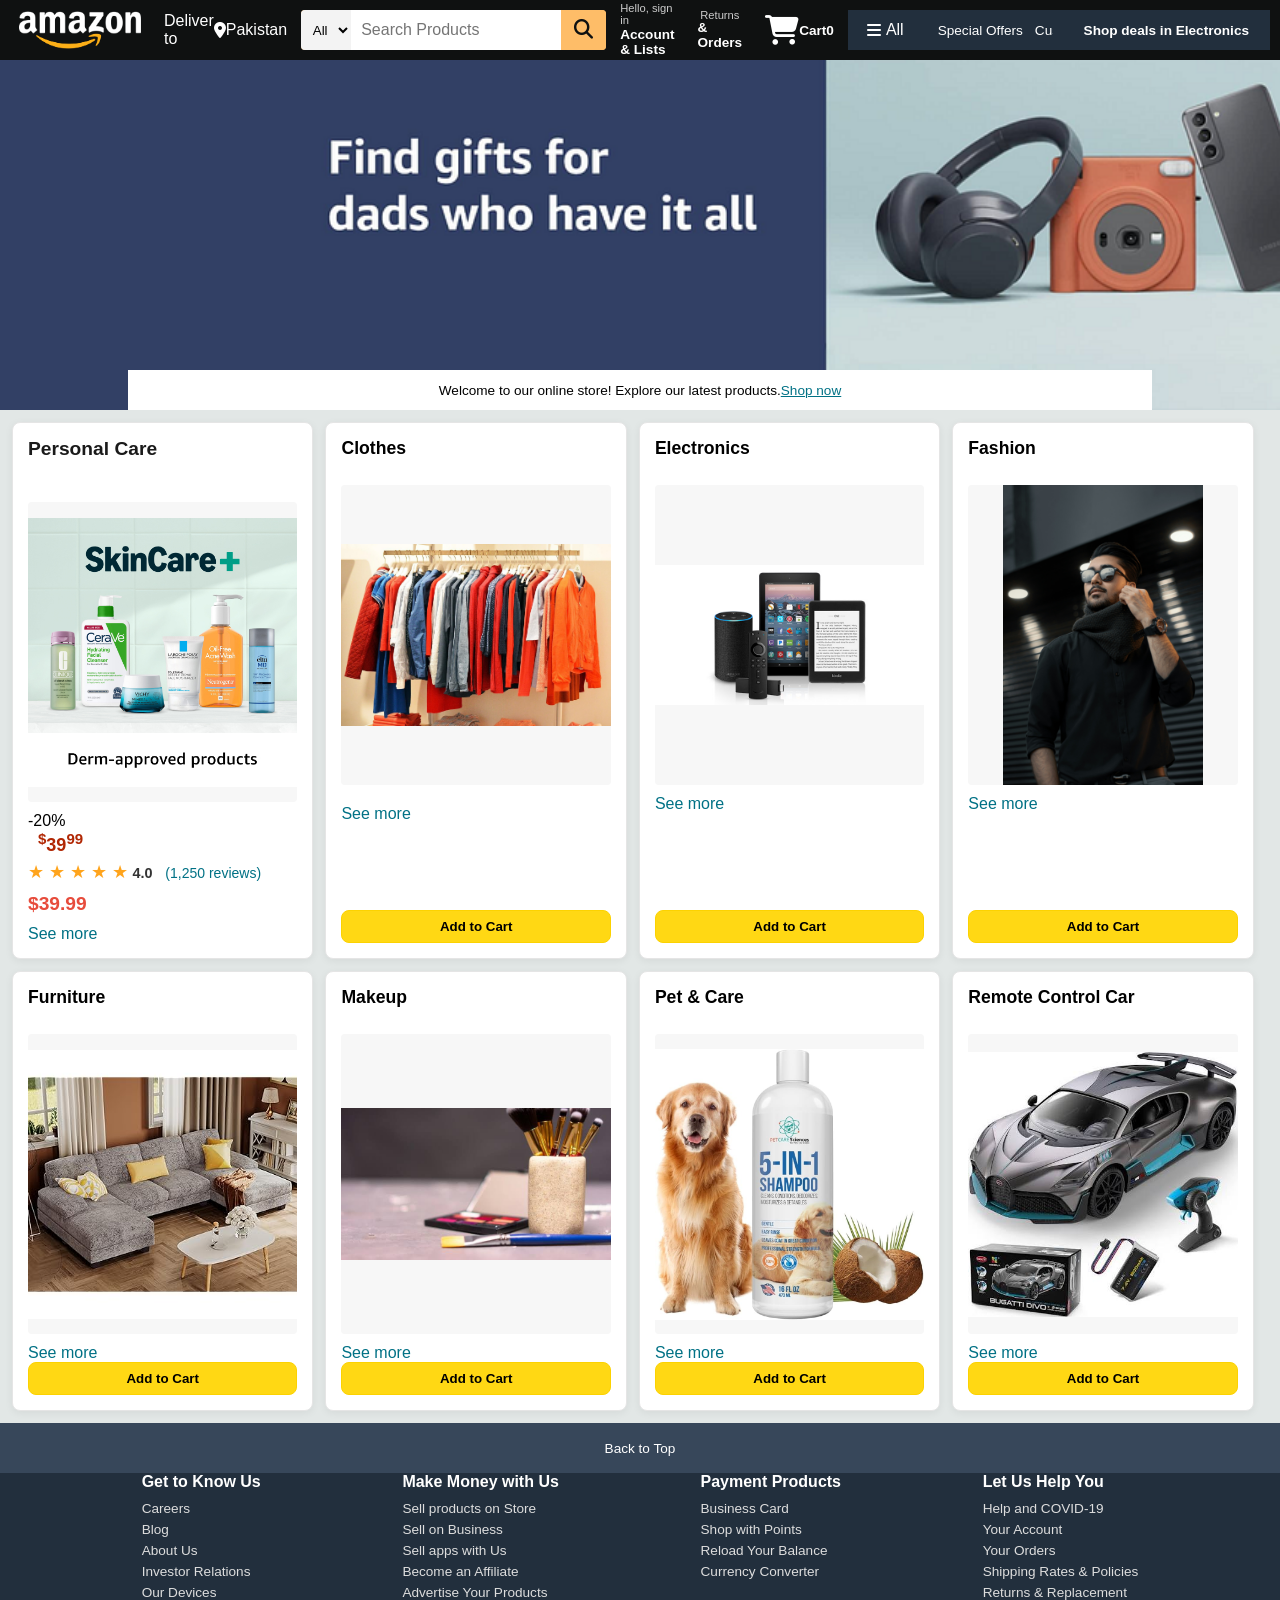
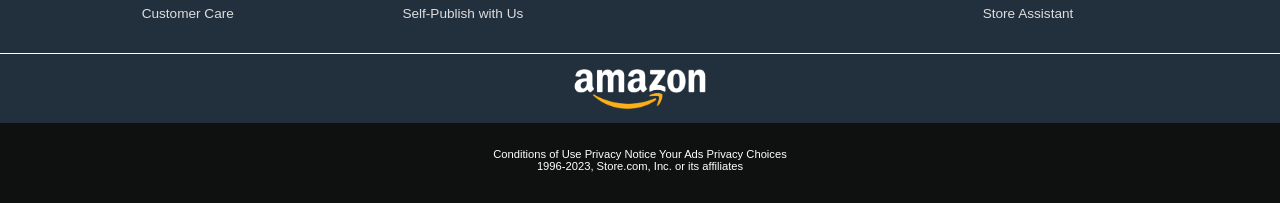
<file: index.html>
<!DOCTYPE html>
<html lang="en">
<head>
    <meta charset="UTF-8">
    <meta name="google-site-verification" content="bbj0FQ0-EPrHs8shuebVA4uPhTD0UPGW5d-oIDAtNas" />
    <meta name="viewport" content="width=device-width, initial-scale=1.0">
    <title>Amazon Project</title>
    <link rel="stylesheet" href="style.css">
    <link rel="stylesheet" href="https://cdnjs.cloudflare.com/ajax/libs/font-awesome/6.4.0/css/all.min.css">
</head>
<body>
    <header>
        <div class="navbar">
        <div class="nav-logo border">
            <div class="logo"></div>
        </div>

        <div class="nav-address border">
            <p class="add-first">Deliver to</p>
            <div class="add-icon">
             <i class="fa-solid fa-location-dot"></i>
            <p class="add-second">Pakistan</p>
            </div>
        </div>

        <div class="nav-search">
            <select class="search-select">
                <option>All</option>
            </select>
            <input placeholder="Search Products" class="search-input" id="searchInput">
            <div class="search-icon" onclick="performSearch()">
            <i class="fa-solid fa-magnifying-glass"></i>
        </div>
        </div>

        <div class="nav-signin border">
            <p><span class="nav-first">Hello, sign in</span></p>
            <p class="nav-second">Account & Lists</p>
        </div>

        <div class="nav-return border">
            <p><span class="nav-first">Returns</span></p>
            <p class="nav-second">& Orders</p>
        </div>

        <div class="nav-cart border">
           <i class="fa-solid fa-cart-shopping"></i>
            Cart <span id="cart-count">0</span>
        </div>

        <div class="panel">
            <div class="panel-all border">
            <i class="fa-solid fa-bars"></i>
                All
            </div>
            <div class="panel-ops">
                <p>Special Offers</p>
                <p>Customer Service</p>
                <p>Registry</p>
                <p>Gift Cards</p>
                 <p>Sell</p>
            </div>
            <div class="panel-deals border">
                <p>Shop deals in Electronics</p>
            </div>
        </div>
    </header>

    <div class="hero-section">
        <div class="hero-msg">
        <p>Welcome to our online store! Explore our latest products.<a href="#">Shop now</a></p>
        </div>
    </div>

     <div class="shop-section">
        <div class="box1 box">
            <div class="box-content">
            <h2>Personal Care</h2>
            <a href="health.html">
             <div class="box-img" style="background-image: url('box1-image.jpg');"></div> 
            </a>

         <div id="product-discount">-20%$</div>
         <div id="product-price"><sup>$</sup>29<sup>99</sup></div>

      <div class="rating-container">
        <div class="stars">
            <span class="stars">&#9733;</span>
            <span class="stars">&#9733;</span>
            <span class="stars">&#9733;</span>
            <span class="stars">&#9733;</span>
            <span class="stars">&#9733;</span>
            <span class="rating-text">4.0</span>
            <span class="review-count">(1,250 reviews)</span>
        </div>
      </div>
            <p class="price">$39.99</p>
            <p><a href="health.html" style="color: #007185;">See more</a></p>
        </div>
     </div>

        <div class="box2 box">
            <h2>Clothes</h2>
            <div class="box-img"></div>
            <p>See more</p>
            <button class="add-to-cart-btn" onclick="addToCart('Clothes')">Add to Cart</button>
            </div>

        <div class="box3 box">
            <h2>Electronics</h2>
            <div class="box-img"></div>
            <p>See more</p>
            <button class="add-to-cart-btn" onclick="addToCart('Electronics')">Add to Cart</button>
        </div>

        <div class="box4 box">
            <h2>Fashion</h2>
            <div class="box-img"></div>
            <p>See more</p>
            <button class="add-to-cart-btn" onclick="addToCart('Fashion')">Add to Cart</button>
        </div>

        <div class="box5 box">
            <h2>Furniture</h2>
            <div class="box-img"></div>
            <p>See more</p>
            <button class="add-to-cart-btn" onclick="addToCart('Furniture')">Add to Cart</button>
        </div>

        <div class="box6 box">
        <h2>Makeup</h2>
        <div class="box-img"></div>
        <p>See more</p>
        <button class="add-to-cart-btn" onclick="addToCart('Makeup')">Add to Cart</button>
        </div>

        <div class="box7 box">
            <h2>Pet & Care</h2>
            <div class="box-img"></div>
            <p>See more</p>
            <button class="add-to-cart-btn" onclick="addToCart('Pet &  Care')">Add to Cart</button>
        </div>

        <div class="box8 box">
            <h2>Remote Control Car</h2>
            <div class="box-img"></div>
            <p>See more</p>
            <button class="add-to-cart-btn" onclick="addToCart('Remote Control Car')">Add to Cart</button>
        </div>
    </div>
    </div>
     <footer>
        <div class="foot-panel1">
            Back to Top
        </div>

        <div class="foot-panel2">
            <ul>
                <p>Get to Know Us</p>
                <a>Careers</a>
                <a>Blog</a>
                <a>About Us</a>
                <a>Investor Relations</a>
                <a>Our Devices</a>
                <a>Customer Care </a>
            </ul>

            <ul>
                <p>Make Money with Us</p>
                <a>Sell products on Store</a>
                <a>Sell on Business</a>
                <a>Sell apps  with Us</a>
                <a>Become an Affiliate</a>
                <a>Advertise Your Products</a>
                <a>Self-Publish with Us</a>
            </ul>

             <ul>
                <p>Payment Products</p>
                <a>Business Card</a>
                <a>Shop with Points</a>
                <a>Reload Your Balance</a>
                <a>Currency Converter</a>
            </ul>

            <ul>
                <p>Let Us Help You</p>
                <a> Help and COVID-19</a>
                <a>Your Account</a>
                <a>Your Orders</a>
                <a>Shipping Rates & Policies</a>
                <a>Returns & Replacement</a>
                <a>Store Assistant</a>
            </ul>

        </div>

        <div class="foot-panel3">
            <div class="logo"></div>
        </div>

        <div class="foot-panel4">
            <div class="pages">
            <a>Conditions of Use</a>
            <a>Privacy Notice</a>
            <a>Your Ads Privacy  Choices</a>
            </div>

            <div class="copy right">
                1996-2023, Store.com, Inc. or its affiliates
            </div>
        </div>
     </footer>

     <script src="./script.js"></script>
</body>
</html>
</file>
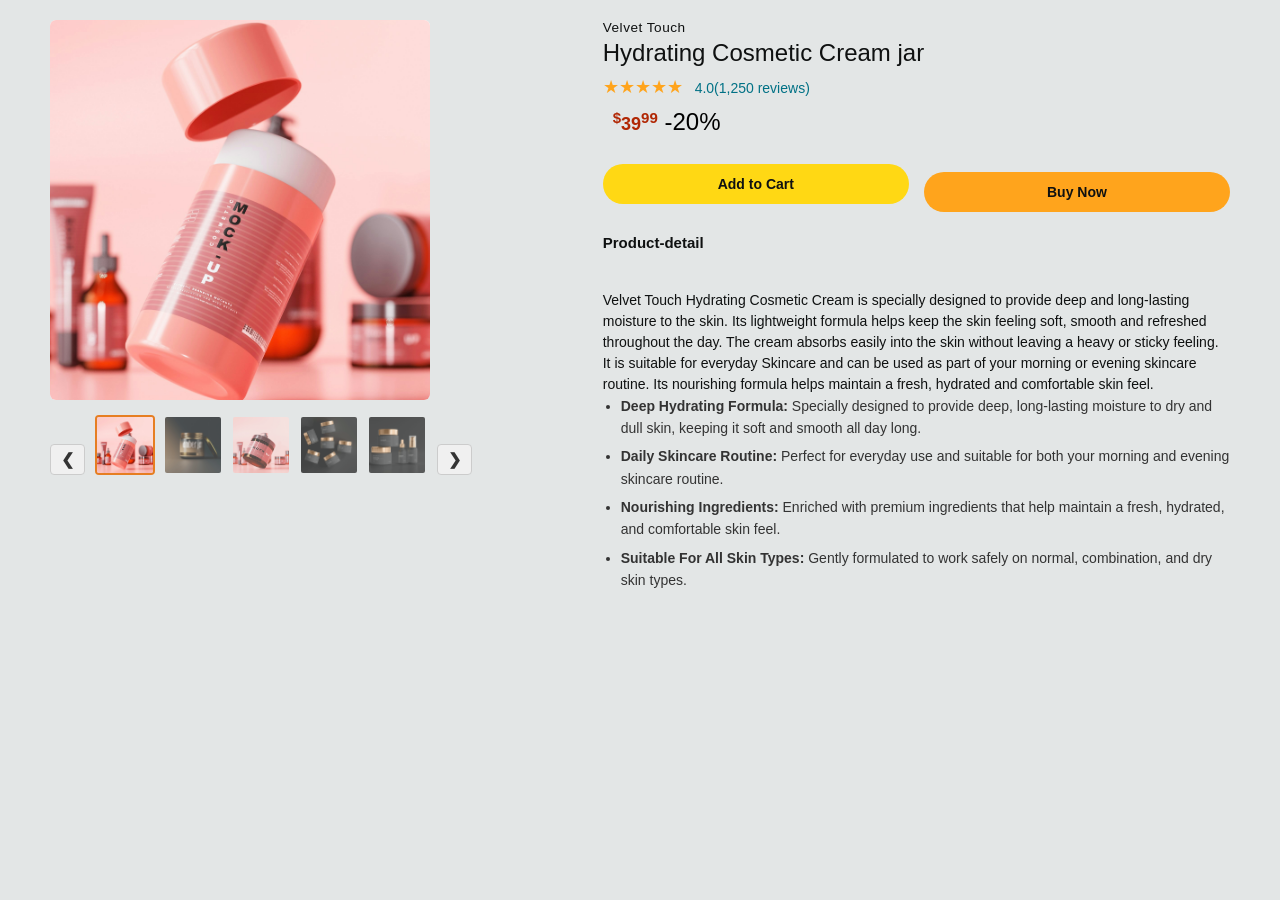
<file: Product-detail.html>
<!DOCTYPE html>
<html lang="en">
<head>
    <meta charset="UTF-8">
    <meta name="viewport" content="width=device-width, initial-scale=1.0">
    <title>Product Details - Velvet Touch</title>
    <link rel="stylesheet" href="style.css">
</head>
<body>
    
     <div class="product-detail-container">
        <div class=" product-slider-section">
            <div class="slider-container">
                <img id="main-product-img" src="box9-image.jpg" alt="Hydrating Cosmetic Cream jar">
            </div>

           <div class="thumbnail-wrapper">
            <button class="slider-btn prev-btn" onclick="prevImage()">&#10094;</button>

        <div class="thumbnail-container">
            <img src="box9-image.jpg" class="thumb-img active" onclick="changeImage('box9-image.jpg',0)" alt="Hydrating Cosmetic Cream jar">
            <img src="image1.jpg" class="thumb-img " onclick="changeImage('image1.jpg',1)" alt="image 1">
            <img src="image2.jpg" class="thumb-img " onclick="changeImage('image2.jpg',2)" alt="image 2">
            <img src="image3.jpg" class="thumb-img " onclick="changeImage('image3.jpg',3)" alt="image 3">
            <img src="image4.jpg" class="thumb-img " onclick="changeImage('image4.jpg',4)" alt="image 4">
       </div>

       <button class="slider-btn next-btn" onclick="nextImage()">&#10095;</button>
       </div>
       </div>

     <div class="product-info-section">

        <span class="company-name">Velvet Touch</span>
        <h1 class="product-title">Hydrating Cosmetic Cream jar</h1>

        <div class="rating-stars">
            <sapn class="stars">&#9733;&#9733;&#9733;&#9733;&#9733;</sapn>
            <span class="review-count">4.0(1,250 reviews)</span>
        </div>

        <div class="price-box">
            <span id="product-price"><b>$39</b><sup>99</sup></span>
            <span id="product-discount">-20%</span>
        </div>

        <div class="action-buttons">
        <button class="cart-btn">Add to Cart</button>
        <button class="buy-btn">Buy Now</button>
        </div>
        
       <div class="product-description">
        <h3>Product-detail</h3>
        <p>Velvet Touch Hydrating Cosmetic Cream is specially designed to provide deep and long-lasting moisture to the skin. Its lightweight formula helps keep the skin feeling soft, smooth and refreshed throughout the day. The cream absorbs easily into the skin without leaving a heavy or sticky feeling. It is suitable for everyday Skincare and can be used as part of your morning or evening skincare routine. Its nourishing formula helps maintain a fresh, hydrated and comfortable skin feel.</p>
        <ul>
            <li><b>Deep Hydrating Formula:</b> Specially designed to provide deep, long-lasting moisture to dry and dull skin, keeping it soft and smooth all day long.</li>
            <li><b>Daily Skincare Routine:</b> Perfect for everyday use and suitable for both your morning and evening skincare routine.</li>
            <li><b>Nourishing Ingredients:</b> Enriched with premium ingredients that help maintain a fresh, hydrated, and comfortable skin feel.</li>
            <li><b>Suitable For All Skin Types:</b> Gently formulated to work safely on normal, combination, and dry skin types.</li>
        </ul>
       </div>

    </div>

    <script src="script.js"></script>
</body>
</html>
</file>
<file: style.css>
* {
   margin: 0;
   padding: 0;
   box-sizing: border-box;
}
body{
     font-family: Arial, sans-serif;
     width: 100%;
     margin: 0;
     padding: 0;
     overflow-x: hidden;
}
.navbar{
    height: 60px;
    width: 100%;
    background-color: #0f1111;
    color: white;
    display: flex;
    align-items: center;
    justify-content: flex-start;
    padding: 0 10px;
    position: relative;
    z-index: 10;
    gap: 5px;
    box-sizing: border-box;
    margin: 0;
}
.nav-logo {
    height: 50px;
    width: 140px;
}

.nav-signin{
    display: flex;
    flex-direction: column;
    justify-content: center;
    padding: 2px 8px;
    border: 1px solid transparent;
    cursor: pointer;
    height: auto;
    gap: 2px;
}

.nav-return {
    display: flex;
    flex-direction: column;
    justify-content: center;
    padding: 5px 6px;
    border: 1px solid transparent;
    cursor: pointer;
    height: auto;
}

.nav-return:hover{
    border: 1px solid white;
}

.nav-signin:hover{
    border: 1px solid white;
}

.logo {
    background-image: url("amazon-logo.png");
    height: 50px;
    width: 120px;
    background-size: contain;
    background-repeat: no-repeat;
    background-position: center;
}

.border {
    height: 50px;
    display: flex;
    align-items: center;
    border: 1.5px solid transparent;
    padding: 0 8px;
    box-sizing: border-box;
}

.border:hover {
    border: 1.5px solid white;
}

/** box2 **/
.nav-first {
       color: #cccccc;
       font-size: 0.75rem;
       margin: 0;
       display: block;
       line-height: 1.1;
}

.nav-second {
      font-size: 0.85rem;
      font-weight: 700;
      margin: 0;
      color: #ffffff;
      line-height: 1.1;
}

.add-icon {
    display: flex;
    align-items: center;
}

/** box3 **/
.nav-search {
    display: flex;
    background-color: #febd69;
    height: 40px;
    border-radius: 4px;
    flex: 1;
    max-width: 380px;
}

.search-select {
    background-color: #f3f3f3;
    width: 50px;
    text-align: center;
    border-top-left-radius: 4px;
    border-bottom-left-radius: 4px ;
    border: none;
}

.search-input {
    flex-grow: 1;
    font-size: 1rem;
    border: none;
    padding-left: 10px;
}

.search-icon {
    width: 45px;
    display: flex;
    justify-content:center;
    align-items: center;
    font-size: 1.2rem;
    background-color: #febd68;
    border-top-right-radius: 4px;
    border-bottom-right-radius: 4px;
    color: #0f1111;
}

.nav-search:hover {
    border: 2px solid orange;
}


/** box4 **/
.nav-first {
    font-size: 0.7rem;
}

.nav-second {
    font-size: 0.85rem;
    font-weight: 700;
}

/** box6 **/
.nav-cart i {
       font-size: 30px;
}

.nav-cart {
    font-size: 0.85rem;
    font-weight: 700;
    flex-shrink: 0;
}

.cart-count {
    color: #f08804;
    font-size: 0.85rem;
    font-weight: 700;
}

/** Add to Cart Button**/
.cart-btn{
    width: 100%;
    margin-top: 8px;
    margin-bottom: 8px;
    padding: 10px;
    border: none;
    border-radius: 20px;
    background: #ffd814;
    font-weight: bold;
    cursor: pointer;
}

.cart-btn:hover{
    background: #f7ca00;
}

.add-btn {
    background-color: #ffd814;
    border: none;
    border-radius: 20px;
    padding: 7px 15px;
    font-weight: 700;
    cursor: pointer;
    margin: 8px;
}

/** panel **/
.panel {
    height: 40px;
    width: 100%;
    background: #222f3d;
    color: white;
    display: flex;
    align-items: center;
    padding: 0 10px;
    overflow: hidden;
    justify-content: flex-start;
    margin: 0px !important;
    margin-left: auto;
    gap: 15px;
    overflow: hidden;
}

.panel-ops {
    min-width: auto;
    display: flex;
    align-items: center;
    gap: 12px;
    flex-wrap: nowrap;
    margin-left: 10px;
    overflow-x: visible;
    white-space: nowrap;
    flex-shrink: 1;
    flex-grow: 1;
}

.panel-ops::-webkit-scrollbar{
    display: none;
}

.panel-ops p{
    margin: 0;
    cursor: pointer;
    white-space: nowrap;
    font-size: 0.85rem;
    flex-shrink: 0;
}

.panel-all{
    display: flex;
    align-items: center;
    gap: 5px;
    white-space: nowrap;
    flex-shrink: 0;
}

.panel-deals {
    padding: 0 10px;
    font-size: 0.85rem;
    font-weight: 700;
    white-space: nowrap;
    flex-shrink: 0;
    margin-left: 5px;
}

@media (max-width:800px) {
    .panel-deals{
        display: none;
    }
}

.panel-deals p{
    margin: 0px;
    cursor: pointer;
}

/** hero-section **/
.hero-section {
    background-image: url("hero-image.png");
    background-size: cover;
    height: 350px;
    width: 100%;
    display: flex;
    justify-content: center;
    align-items: flex-end;
    /*margin-top: 0px !important;
    margin-bottom: 0px !important;*/
    margin: 0;
    padding: 0;
    position: relative;
}

.hero-msg {
    background-color: white;
    color: black;
    height: 40px;
    display: flex;
    align-items: center;
    text-align: center;
    justify-content: center;
    font-size: 0.85rem;
    width: 80%;
    margin-bottom: 0px !important;  
    margin-top: 25px !important;
}

.hero-msg a {
    color: #007185;
}

/** shop section **/
.shop-section {
    display: flex;
    flex-wrap: wrap;
    justify-content: space-between;
    background-color: #e2e7e6;
    padding-bottom: 0 10px 20px  !important;
    width: 100% !important;
    margin: 0;
    box-sizing: border-box;
    
}
.box {
    display: flex !important;
    flex-direction: column !important;
    border: 1px solid #e5e5e5 !important;
    width: 24% !important;
    height: auto !important;
    background-color: white !important;
    padding: 15px !important;
    box-shadow: 0 2px 8px rgba(0, 0, 0, 0.06) !important;
    /*margin-bottom: 10px !important;*/
    box-sizing: border-box;
    border-radius: 8px !important;
    margin: 0 0 10px 0;
}

.box a {
    margin-top: auto;
    text-decoration: none;
    color: #007185;
}


.box-img {
    height: 300px !important;
    width: 100% !important;
    background-size: contain;
    background-position: center;
    background-repeat: no-repeat;
    margin-top: 1rem;
    margin-bottom: 1rem;
    background-color: transparent;
}

.box h2{
    font-size: 1.1rem;
    font-weight: 700;
    margin-bottom: 10px;
}

/** box1-Health & Personal Care **/
.box1 .box-img {
    background-image: url('box1-image.jpg');
    background-size: contain;
    background-position: center;
    background-repeat: no-repeat;
    height: 280px;
    width: 100%;
}

/** box2-Clothes **/
.box2 .box-img {
    background-image: url('box2-image.jpg');
    height: 250px;
    width: 100%;
    background-size: contain;
    background-position: center;
    background-repeat: no-repeat;
    margin-bottom: 20px;
} 

/** box3-Electronics **/
.box3 .box-img {
    background-image: url('box3-image.jpg');
    height: 250px;
    background-size: contain;
    background-repeat: no-repeat;
    background-position: center;
}

/** box4-Fashion **/
.box4 .box-img {
    background-image: url('box4-image.jpg');
    background-position:center;
    background-repeat: no-repeat;
    background-size: contain;
    width: 100%;
    height: 300px;
    object-fit: cover;
}

/** box5-Furiture **/
.box5 .box-img {
    background-image: url('box5-image.jpg');
    background-size: contain;
    background-position: center;
    background-repeat: no-repeat;
    grid-row: 2;
}

/** box6-Makeup **/
.box6 .box-img {
    background-image: url('box6-image.jpg');
    background-size: contain;
    background-position: center;
    background-repeat: no-repeat;
}

/** box7-Pet & Care **/
.box7 .box-img {
    height: 250px;
    background-image:url('box7-image.jpg') ;
    background-size: contain;
    background-repeat: no-repeat;
    background-position: center;
}

/** box8-Remote Control Car **/
.box8 .box-img {
    background-image: url('box8-image.jpg');
    background-size: contain;
    background-position: center;
    background-repeat: no-repeat;
}

.box p{
    color: #007185;
}

/** footer **/
.footer {
    width: 100%;
    margin-top: 0px !important;
    margin-bottom: 0px !important;
}

.foot-panel1 {
    background-color: #37475a;
    color: white;
    height: 50px;
    display: flex;
    justify-content: center;
    align-items:center ;
    font-size: 0.85rem;
    width: 100%;
    margin-top: 0;
    margin-bottom: 0;
}

.foot-panel2 {
    background-color: #222f3d;
    color: white;
    height: 180px !important;
    display: flex;
    justify-content: space-evenly;
    padding:  0px !important;
    width: 100%;
    margin-top: 0 !important;
    margin-bottom: 0!important;
}

ul {
    margin-top: 0px;
    padding-left: 0px;
}

ul p{
    font-weight: bold;
    margin-bottom: 10px;
}

ul a {
    display: block;
    font-size: 0.85rem;
    margin-top: 5px;
    color: #dddddd;
    margin-top: 6px;
    text-decoration: none;
}

.foot-panel3 {
    background-color: #222f3d;
    color: white;
    border-top: 0.5px solid white;
    height: 70px;
    display: flex;
    justify-content: center;
    align-items: center;
}

.logo {
    background-image: url("amazon-logo.png");
    height: 50px;
    width: 140px;
    background-size: cover;
}

.foot-panel4 {
    background-color: #0f1111;
    color: white;
    height: 80px;
    font-size: 0.7rem;
    text-align: center;
    margin: 0;
    padding: 0;
}

.search-container{
    display: flex;
    align-items: center;
    max-width: 500px;
    width: 100%;
}

.search-container input{
    width: 100%;
    padding: 10px 14px;
    border: 1px solid #ccc;
    border-radius: 4px 0 0 4px;
    font-size: 0.95rem;
    outline: none;
}

.search-container input:focus{
    border-color: #ff9900;
}

.search-container button{
    background-color: #febd69;
    border: none;
    padding: 10px 18px;
    border-radius: 0 4px 4px 0;
    cursor: pointer;
    font-weight: bold;
    transition: background 0.2s;
}

.search-container button:hover{
    background-color: #f3a847;
}

.rating-container{
    display: flex;
    align-items: center;
    gap: 6px;
    margin: 6px 0;
    font-family: Arial, sans-serif;
}

.stars{
    color: #ffa41c;
    font-size: 1.1rem;
}

.rating-text{
    font-weight: bold;
    font-size: 0.9rem;
    color: #333;
}

.review-count{
    color: #007185;
    font-size: 0.85rem;
    cursor: pointer;
}

.review-count:hover{
    text-decoration: underline;
    color: #c7511f;
}



/* PERSONAL CARE*/

.navbar{
    height: 60px;
    width: 100%;
    background-color: #0f1111;
    color: white;
    display: flex;
    align-items: center;
    justify-content: flex-start;
    padding: 0 10px;
    position: relative;
    z-index: 10;
    gap: 5px;
    box-sizing: border-box;
    margin: 0;
}
.nav-logo {
    height: 50px;
    width: 140px;
}

.nav-signin{
    display: flex;
    flex-direction: column;
    justify-content: center;
    padding: 2px 8px;
    border: 1px solid transparent;
    cursor: pointer;
    height: auto;
    gap: 2px;
}

.nav-return {
    display: flex;
    flex-direction: column;
    justify-content: center;
    padding: 5px 6px;
    border: 1px solid transparent;
    cursor: pointer;
    height: auto;
}

.nav-return:hover{
    border: 1px solid white;
}

.nav-signin:hover{
    border: 1px solid white;
}

.logo {
    background-image: url("amazon-logo.png");
    height: 50px;
    width: 120px;
    background-size: contain;
    background-repeat: no-repeat;
    background-position: center;
}

.border {
    height: 50px;
    display: flex;
    align-items: center;
    border: 1.5px solid transparent;
    padding: 0 8px;
    box-sizing: border-box;
}

.border:hover {
    border: 1.5px solid white;
}

/** box2 **/
.nav-first {
       color: #cccccc;
       font-size: 0.75rem;
       margin: 0;
       display: block;
       line-height: 1.1;
}

.nav-second {
      font-size: 0.85rem;
      font-weight: 700;
      margin: 0;
      color: #ffffff;
      line-height: 1.1;
}

.add-icon {
    display: flex;
    align-items: center;
}

/** box3 **/
.nav-search {
    display: flex;
    background-color: #febd69;
    height: 40px;
    border-radius: 4px;
    flex: 1;
    max-width: 380px;
}

.search-select {
    background-color: #f3f3f3;
    width: 50px;
    text-align: center;
    border-top-left-radius: 4px;
    border-bottom-left-radius: 4px ;
    border: none;
}

.search-input {
    flex-grow: 1;
    font-size: 1rem;
    border: none;
    padding-left: 10px;
}

.search-icon {
    width: 45px;
    display: flex;
    justify-content:center;
    align-items: center;
    font-size: 1.2rem;
    background-color: #febd68;
    border-top-right-radius: 4px;
    border-bottom-right-radius: 4px;
    color: #0f1111;
}

.nav-search:hover {
    border: 2px solid orange;
}


/** box4 **/
.nav-first {
    font-size: 0.7rem;
}

.nav-second {
    font-size: 0.85rem;
    font-weight: 700;
}

/** box6 **/
.nav-cart i {
       font-size: 30px;
}

.nav-cart {
    font-size: 0.85rem;
    font-weight: 700;
    flex-shrink: 0;
}

.cart-count {
    color: #f08804;
    font-size: 0.85rem;
    font-weight: 700;
}

/** Add to Cart Button**/
.cart-btn{
    width: 100%;
    margin-top: 8px;
    margin-bottom: 8px;
    padding: 10px;
    border: none;
    border-radius: 20px;
    background: #ffd814;
    font-weight: bold;
    cursor: pointer;
}

.cart-btn:hover{
    background: #f7ca00;
}

.add-btn {
    background-color: #ffd814;
    border: none;
    border-radius: 20px;
    padding: 7px 15px;
    font-weight: 700;
    cursor: pointer;
    margin: 8px;
}

/** panel **/
.panel {
    height: 40px;
    width: 100%;
    background: #222f3d;
    color: white;
    display: flex;
    align-items: center;
    padding: 0 10px;
    overflow: hidden;
    justify-content: flex-start;
    margin: 0px !important;
    margin-left: auto;
    gap: 15px;
    overflow: hidden;
}

.panel-ops {
    min-width: auto;
    display: flex;
    align-items: center;
    gap: 12px;
    flex-wrap: nowrap;
    margin-left: 10px;
    overflow-x: auto;
    white-space: nowrap;
    flex-shrink: 1;
    flex-grow: 1;
}

.panel-ops::-webkit-scrollbar{
    display: none;
}

.panel-ops p{
    margin: 0;
    cursor: pointer;
    white-space: nowrap;
    font-size: 0.85rem;
    flex-shrink: 0;
}

.panel-all{
    display: flex;
    align-items: center;
    gap: 5px;
    white-space: nowrap;
    flex-shrink: 0;
}

.panel-deals {
    padding: 0 10px;
    font-size: 0.85rem;
    font-weight: 700;
    white-space: nowrap;
    flex-shrink: 0;
    margin-left: 5px;
}

@media (max-width:800px) {
    .panel-deals{
        display: none;
    }
}

.panel-deals p{
    margin: 0px;
    cursor: pointer;
}


.pages {
     padding-top: 25px;
}


.copy-right {
      padding-top: 5px;
}

/* Body Background */
body {
    background-color: #e3e6e6;
    font-family: Arial, sans-serif;
    margin: 0;
    padding: 0;
}

/*Health and Personal Care*/
.page-title {
    text-align: center;
    color: #0f1111;
    margin-bottom: 25px;
}

/* Grid Layout */
.shop-section {
    display: flex;
    flex-wrap: wrap;
    justify-content: flex-start;
    padding: 12px;
    gap: 12px;
    background-color: #e2e7e6;
    box-sizing: border-box;
    margin-left: auto;
}

.box {
    background-color: white;
    padding: 15px;
    box-sizing: border-box;
    border-radius: 8px;
    box-shadow: 0 2px 8px rgba(0, 0, 0, 0.06);
    justify-content: space-between;
    display: flex;
    flex-direction: column;
    width: calc(25% -9px);
    height: 380px;
    margin: 0;
}


.box-content {
    display: flex;
    flex-direction: column;
    margin-left: 0;
    margin-right: 0;
    height: 100%;
}

.box-content h2{
    font-size: 1.2rem;
    font-weight: 600;
    color: #1a1a1a;
    margin-top: 0;
    margin-bottom: 8px;
    min-height: 40px;
}

/* Iamge Container */
.box-img {
    height: 180px;
    width: 100%;
    background-size: contain;
    background-position: center;
    background-repeat: no-repeat;
    border-radius: 4px;
    margin-bottom: 10px;
    background-color: #f7f7f7;
}

.box-content .price {
    font-size: 1.2rem;
    font-weight: 700;
    color: #e74c3c;
    margin: 4px 0 10px 0;
}

/* Button Styling*/
button{
    width: 100%;
    background-color: #ffd814;
    border: 1px solid #fcd200;
    border-radius: 8px;
    padding: 8px;
    cursor: pointer;
    font-weight: bold;
    transition: background 0.2s;
    margin-top: auto;
}

button:hover {
    background-color: #f7ca00;
}

/*COMPANY NAME*/
.company-name{
    font-size: 0.85rem;
    color: #565959;
    display: block;
    margin-bottom: 3px;
} 


/* Background Images Assignment*/

.box9 .box-img {
    background-image: url('box9-image.jpg');
    background-size: cover;
    background-position: center;
    background-repeat: no-repeat;
}

.box10 .box-img{
    background-image: url('box10-image.jpg');
    background-size: cover;
    background-position: center;
    background-repeat: no-repeat;
}

.box11 .box-img{
    background-image: url('box11-image.jpg');
    background-size: cover;
    background-position: center;
    background-repeat: no-repeat;
}

.box12 .box-img{
    background-image: url('box12-image.jpg');
}

.box13 .box-img{
    background-image: url('box13-image.jpg');
    background-size: cover;
    background-repeat: no-repeat;
    background-position: center;
}

.box14 .box-img{
    background-image: url('box14-image.jpg');
    background-size: cover;
    background-position: center;
    background-repeat: no-repeat;
}

.box15 .box-img{
    background-image: url('box15-image.jpg');
    background-size: cover;
    background-position: center;
    background-repeat: no-repeat;
}

.box16 .box-img{
    background-image: url('box16-image.jpg');
    background-size: cover;
    background-position: center;
    background-repeat: no-repeat;
}

.box17 .box-img{
    background-image: url('box17-image.jpg');
    background-size: cover;
    background-position: center;
    background-repeat: no-repeat;
}

.box18 .box-img{
        background-image: url('box18-image.jpg');
        background-size: cover;
        background-position: center;
        background-repeat: no-repeat;
}

.box19 .box-img{
    background-image: url('box19-image.jpg');
    background-size: cover;
    background-position: center;
    background-repeat: no-repeat;
}

.box20 .box-img{
    background-image: url('box20-image.jpg');
    background-size: cover;
    background-position: center;
    background-repeat: no-repeat;
}

.box21 .box-img{
    background-image: url('box21-image.jpg');
    background-size: cover;
    background-position: center;
    background-repeat: no-repeat;
}

.box22 .box-img{
    background-image: url('box22-image.jpg');
    background-size: cover;
    background-position: center;
    background-repeat: no-repeat;
}

.box23 .box-img{
    background-image: url('box23-image.jpg');
    background-size: cover;
    background-position: center;
    background-repeat: no-repeat;
}

.box24 .box-img{
    background-image: url('box24-image.jpg');
    background-size: cover;
    background-position: center;
    background-repeat: no-repeat;
}

box-link {
    display: block;
    text-decoration: none;
    color: inherit;
}

/** footer **/
.footer {
    width: 100%;
    margin-top: 0px !important;
    margin-bottom: 0px !important;
}

.foot-panel1 {
    background-color: #37475a;
    color: white;
    height: 50px;
    display: flex;
    justify-content: center;
    align-items:center ;
    font-size: 0.85rem;
    width: 100%;
    margin-top: 0;
    margin-bottom: 0;
}

.foot-panel2 {
    background-color: #222f3d;
    color: white;
    height: 180px !important;
    display: flex;
    justify-content: space-evenly;
    padding:  0px !important;
    width: 100%;
    margin-top: 0 !important;
    margin-bottom: 0!important;
}

ul {
    margin-top: 0px;
    padding-left: 0px;
}

ul p{
    font-weight: bold;
    margin-bottom: 10px;
}

ul a {
    display: block;
    font-size: 0.85rem;
    margin-top: 5px;
    color: #dddddd;
    margin-top: 6px;
    text-decoration: none;
}

.foot-panel3 {
    background-color: #222f3d;
    color: white;
    border-top: 0.5px solid white;
    height: 70px;
    display: flex;
    justify-content: center;
    align-items: center;
}

.logo {
    background-image: url("amazon-logo.png");
    height: 50px;
    width: 140px;
    background-size: cover;
}

.foot-panel4 {
    background-color: #0f1111;
    color: white;
    height: 80px;
    font-size: 0.7rem;
    text-align: center;
    margin: 0;
    padding: 0;
}

.search-container{
    display: flex;
    align-items: center;
    max-width: 500px;
    width: 100%;
}

.search-container input{
    width: 100%;
    padding: 10px 14px;
    border: 1px solid #ccc;
    border-radius: 4px 0 0 4px;
    font-size: 0.95rem;
    outline: none;
}

.search-container input:focus{
    border-color: #ff9900;
}

.search-container button{
    background-color: #febd69;
    border: none;
    padding: 10px 18px;
    border-radius: 0 4px 4px 0;
    cursor: pointer;
    font-weight: bold;
    transition: background 0.2s;
}

.search-container button:hover{
    background-color: #f3a847;
}

/*PRODUCT DETAIL*/
.body{
    font-family: Arial,  sans-serif;
    margin: 0;
    padding: 0;
}

.product-detail-container{
    display: flex;
    flex-direction: row;
    justify-content: flex-start;
    padding: 0 10px;
    gap: 30px;
    width: 100%;
    max-width: 1200px;
    margin: 20px auto;
    align-items: flex-start;
    box-sizing: border-box;
}

.product-slider-section {
    flex: 1;
    width: 45%;
    display: flex;
    flex-direction: column;
    align-items: flex-start;
    margin-left: 0;
}
/*Rigth side Width*/
.product-info-section{
    flex: 1;
    display: flex;
    flex-direction: column;
    width: 50%;
}

.slider-container {
    width: 380px;
    height: 380px;
    position: relative;
    overflow: hidden;
    display: flex;
    justify-content: center;
    align-items: center;
    background: #ffffff;
    border-radius: 6px;
}
/*Main Image Styling*/
#main-product-img{
    width: 100%;
    height: 450px;
    object-fit: cover;
    border-radius: 8px;
}

.thumbnail-wrapper{
    display: flex;
    align-items: center;
    justify-content: center;
    gap: 10px;
    margin-top: 15px;
}

.thumbnail-container{
    display: flex;
    gap: 8px;
}

.thumb-img{
    width: 60px;
    height: 60px;
    object-fit: cover;
    cursor: pointer;
    border: 2px solid transparent;
    opacity: 0.7;
    border-radius: 4px;
}

.thumb-img:hover{
    opacity: 1;
}

.thumb-img.active {
    border-color: #e67e22;
    opacity: 1;
}
.slider-btn {
    background: #f0f0f0;
    color: #333333;
    border: 1px solid #ccc;
    padding: 5px 10px;
    cursor: pointer;
    font-size: 16px;
    border-radius: 4px;
    font-weight: bold;
    transition: 0.2s;
}

.slider-btn:hover{
    background: #ffffff;
}

.prev-btn{
    left: 10px;
}

.next-btn{
    right: 10px;
}

.product-info-section{
    flex: 1.2;
}

.rating-stars{
    color: #ffa41c;
    font-size: 14px;
    margin-bottom: 10px;
}

.review-count{
    color: #007185;
    margin-left: 8px;
    font-size: 14px;
}

.price-box{
    margin-bottom:  10px 0 15px 0;
    font-size: 24px;
}

#product-price{
    font-size: 18px;
    font-weight: bold;
    margin-left: 10px;
    color: #b12704;
}

.product-discount{
    background: #cc0c39;
    color: white;
    padding: 2px 6px;
    font-size: 12px;
    border-radius: 3px;
    font-weight: bold ;
}

.product-description {
    margin-bottom: 20px;
}

.product-description h3{
    font-size: 15px;
    color: #0f1111;
    margin: 0;
    line-height: 1.5;
}

.product-description p{
          color: #0f1111;
          font-size: 14px;
          line-height: 1.5;
          margin-top: 20px;
          padding-top: 15px;
}

.product-description ul{
    margin: 0;
    padding-left: 18px;
}

.product-description li{
    font-size: 14px;
    color: #333;
    line-height: 1.6;
    margin-bottom: 6px;
}

.action-buttons{
    width: 100%;
    display: flex;
    flex-direction: row;
    align-items: center;
    gap: 15px;
    margin: 20px 0;
}

.action-buttons button{
    flex: 1;
    padding: 12px 18px;
    font-size: 14px;
    border-radius: 20px;
    box-sizing: border-box;
    cursor: pointer;
    font-weight: bold;
    border: none;
    text-align: center;
    justify-content: center;
    align-items: center;
    display: inline-flex;
}

.cart-btn{
    background: #ffd814;
    border: 1px solid #fcd200;
    color: #0f1111;
}

.cart-btn:hover{
    background: #f7ca00;
}

.buy-btn{
    background: #ffa41c;
    border: 1px solid #ff8f00;
    color: #0f1111;
}

.buy-btn:hover{
    background: #fa9000;
}

.company-name{
    font-size: 0.85rem;
    font-weight: 500;
    color: #0f1111;
    letter-spacing: 0.5px;
    text-transform: capitalize;
    margin-bottom: 4px;
}

.product-title{
    font-size: 24px;
    font-weight: 400;
    margin: 0 0 10px 0;
    color: #0f1111;
}
</file>
